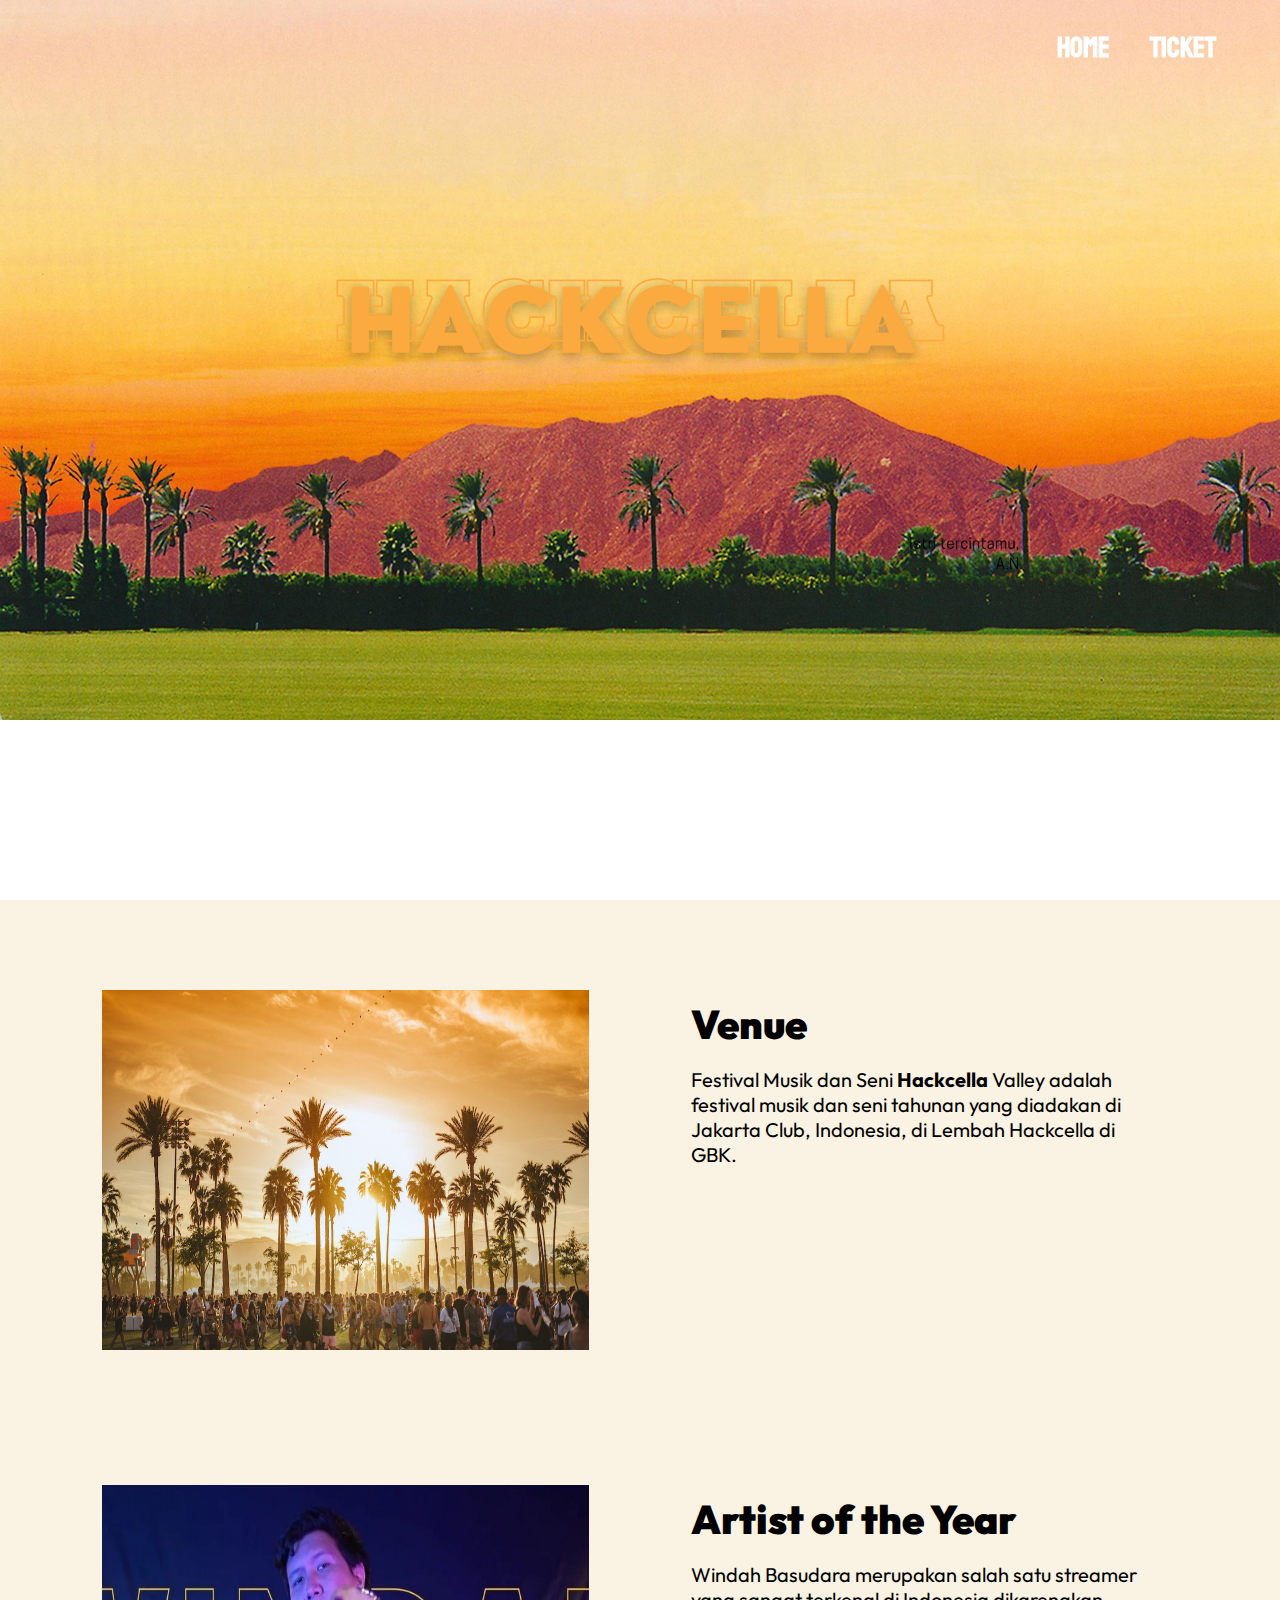
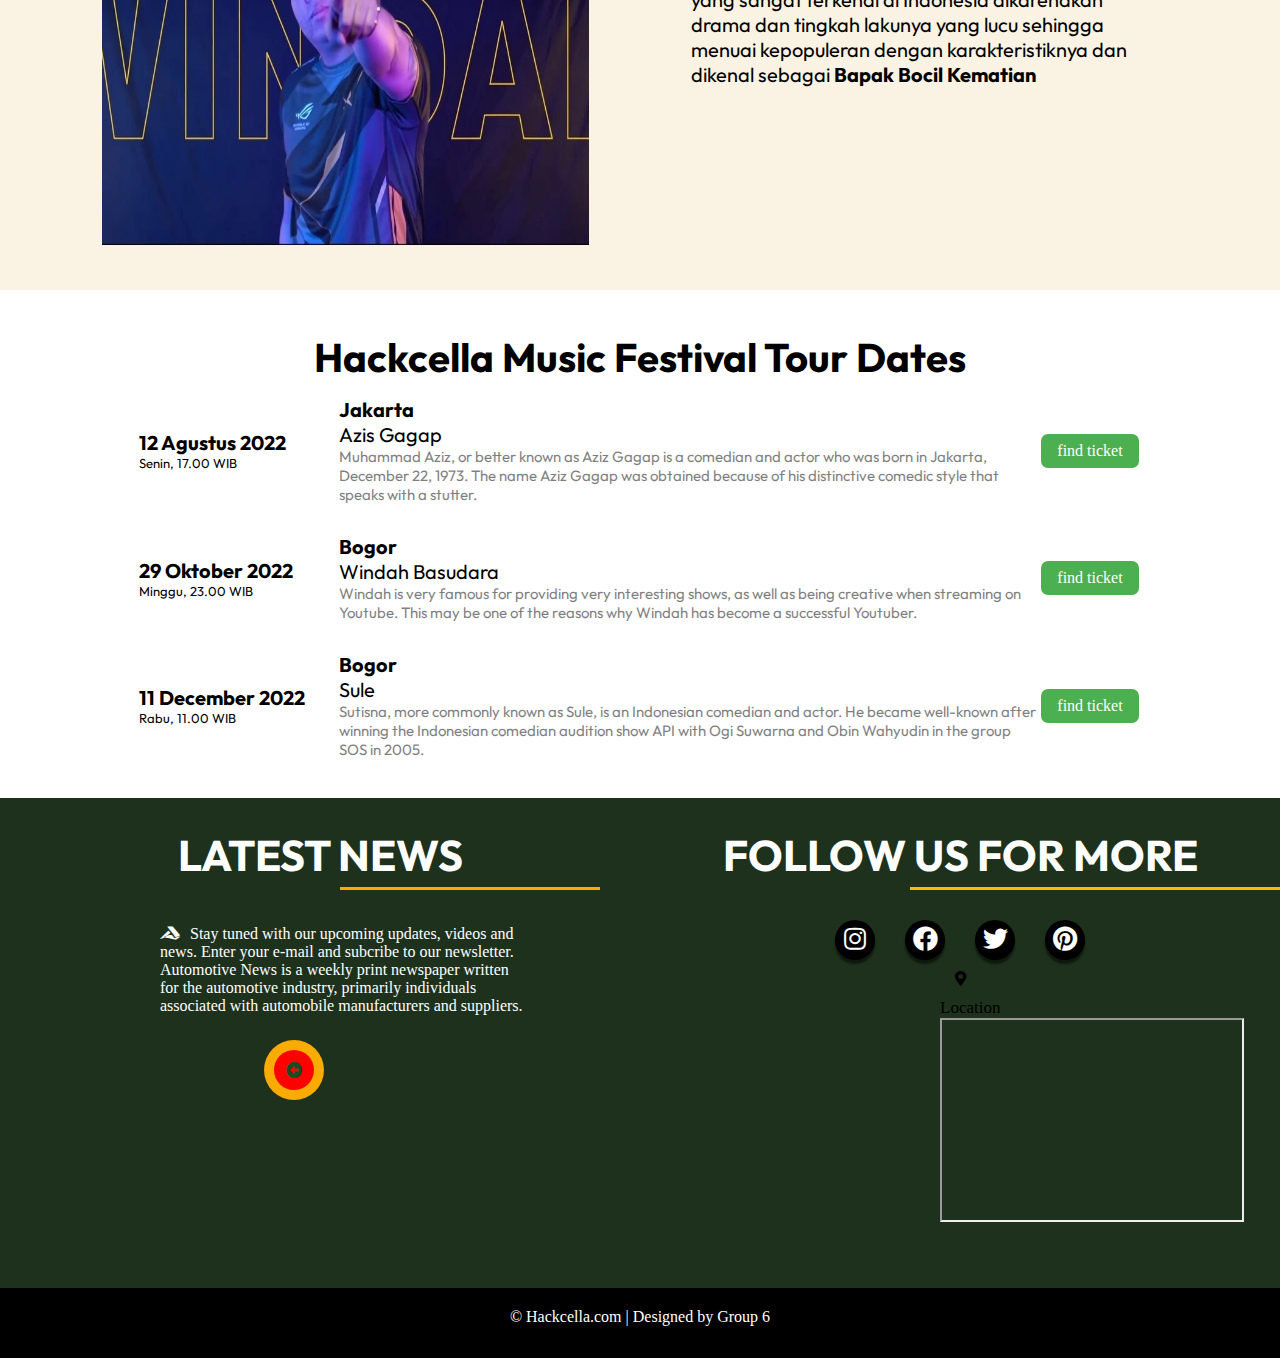
<file: index.html>
<!DOCTYPE html>
<html lang="en">
  <head>
    <meta charset="UTF-8" />
    <meta http-equiv="X-UA-Compatible" content="IE=edge" />
    <link href="img/coachella-icon.png" rel="shortcut icon" />
    <meta name="viewport" content="width=device-width, initial-scale=1.0" />
    <link rel="stylesheet" href="./css/style.css" />
    <link rel="stylesheet" href="https://use.fontawesome.com/releases/v5.7.2/css/all.css">
    <link rel="preconnect" href="https://fonts.googleapis.com">
    <link rel="preconnect" href="https://fonts.gstatic.com" crossorigin>
    <link href="https://fonts.googleapis.com/css2?family=Outfit:wght@100;200;300;400;500;600;700;800;900&family=Staatliches&display=swap" rel="stylesheet">
    <title>Hackcella.com</title>
  </head>
  <body>
    <!-- Jord -->
    <!-- Headers -->
    <header>
      <div class="container_header">
        <div class="inner_header">
          <ul class="navigation">
            <li><a href="index.html">Home</a></li>
            <li><a href="ticket.html">Ticket</a></li>
            </li>
          </ul>
        </div>
      </div>
    </header>
    <!-- END HEADER -->

    <section id="slidy">
      <img src="img/banner-coachella.png" />
    </section>

      <!--Dedi Part-->
      <section class="second-section">
        <div class="flex-content">
            <div class="column"><img src="./img/coachella-venue.jpeg" alt="Bocil Kematian"></div>
            <div class="column">
                <h1 class="title-content">Venue</h1>
                <p class="paragraph-content">Festival Musik dan Seni <strong>Hackcella</strong> Valley adalah festival musik dan seni tahunan yang diadakan di Jakarta Club, Indonesia, di Lembah Hackcella di GBK.</p>
            </div>
        </div>
        <div class="flex-content">
            <div class="column"><img src="./img/windah-aoty.webp" alt="Bocil Kematian"></div>
            <div class="column">
                <h1 class="title-content">Artist of the Year</h1>
                <p class="paragraph-content">Windah Basudara merupakan salah satu streamer yang sangat terkenal di Indonesia dikarenakan drama dan tingkah lakunya yang lucu sehingga menuai kepopuleran dengan karakteristiknya dan dikenal sebagai <strong>Bapak Bocil Kematian</strong></p>
            </div>
        </div>

    </section>
    <!--Dedi Part Finished-->

      <!--Event List-->
     <section class="center">
      <div class="event-list">
        <div>
          <h1>Hackcella Music Festival Tour Dates</h1>
        </div>
      </div>
    </section>
    <!--End Event List-->

    <!-- FOOTER FORM -->
    <section id="form">
        <div class="container_footer">

            <div class="kiri">
                <div class="tit-kiri">Latest News</div>
                <div class="bord-kiri"></div>

                <div class="desc-kiri"><i class="fab fa-accusoft"></i>Stay tuned with our upcoming updates, videos and
                    news. Enter your e-mail and
                    subcribe to our newsletter. Automotive News is a weekly print newspaper written for the automotive
                    industry, primarily individuals associated with automobile manufacturers and suppliers.</div>

                <div class="sub-box">
                    <input class="subscribe" name="" placeholder="Enter your E-mail. . .">
                    <a class="sub-butt" href="#">
                        <i class="fas fa-arrow-alt-circle-left"></i>
                    </a>
                </div>
            </div>

            <div class="kanan">
                <div class="tit-kanan">Follow Us For More</div>
                <div class="bord-kanan"></div>

                <div class="social-menu">
                    <ul>
                        <li><a href="https://www.instagram.com/"><i class="fab fa-instagram"></i> </a></li>
                        <li><a href="https://www.facebook.com/"><i class="fab fa-facebook"></i> </a></li>
                        <li><a href="https://www.twitter.com/"><i class="fab fa-twitter"></i> </a></li>
                        <li><a href="https://www.pinterest.com/"><i class="fab fa-pinterest"></i> </a></li>
                    </ul>
                </div>

                <div class="desc-kanan"><i class="fas fa-map-marker-alt"></i></i>Location <br>
                  <iframe src="https://www.google.com/maps/embed?pb=!1m14!1m8!1m3!1d15864.091979069477!2d106.7814464!3d-6.2607012!3m2!1i1024!2i768!4f13.1!3m3!1m2!1s0x0%3A0x2c3ea1f4a28bfac5!2sHacktiv8%20Indonesia!5e0!3m2!1sen!2sid!4v1655976915404!5m2!1sen!2sid"
                  width="300" height="200" allowfullscreen="" loading="lazy" referrerpolicy="no-referrer-when-downgrade"></iframe></div>
            </div>

        </div>
    </section>
    <!-- //Wrapper -->

    <!-- Footer -->
    <div class="footer">
        <div class="footer-bottom">
            &copy; Hackcella.com | Designed by Group 6
        </div>
    </div>
    <!-- //Footer -->
    <script src="index.js"></script>
  </body>
</html>
</file>
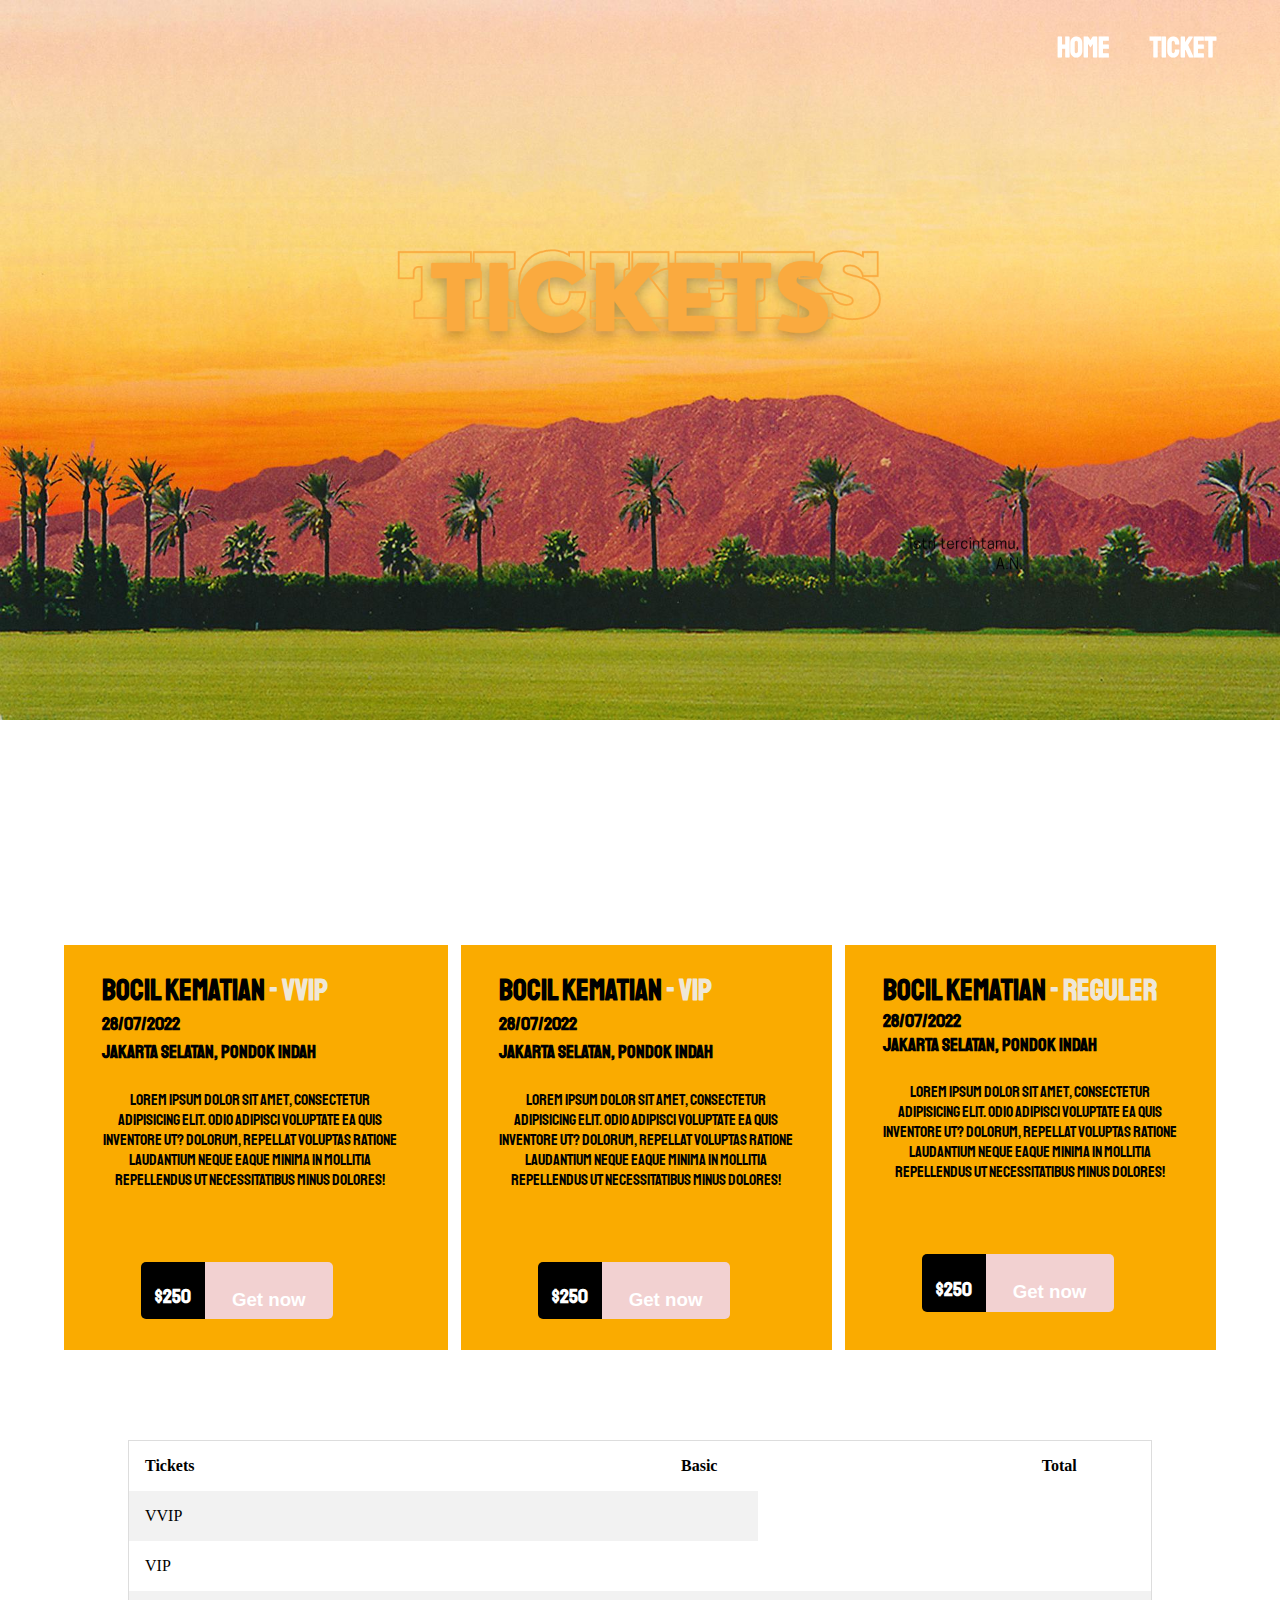
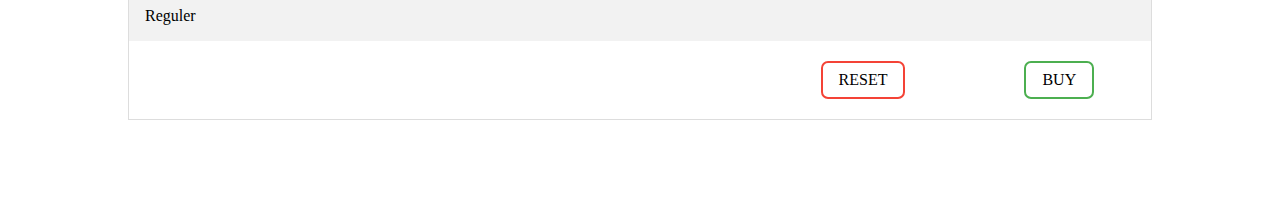
<file: ticket.html>
<!DOCTYPE html>
<html lang="en">

<head>
    <meta charset="UTF-8">
    <meta http-equiv="X-UA-Compatible" content="IE=edge">
    <meta name="viewport" content="width=device-width, initial-scale=1.0">
    <link rel="preconnect" href="https://fonts.googleapis.com">
    <link rel="preconnect" href="https://fonts.gstatic.com" crossorigin>
    <link rel="stylesheet" href="https://use.fontawesome.com/releases/v5.7.2/css/all.css">
    <link href="https://fonts.googleapis.com/css2?family=Outfit:wght@100;200;300;400;500;600;700;800;900&family=Staatliches&display=swap" rel="stylesheet">
    <title>Ticketing.com</title>
    <link rel="stylesheet" href="./css/style.css"/>
</head>

<body>
     <header>
      <div class="container_header">
        <div class="inner_header">
          <ul class="navigation">
            <li><a href="index.html">Home</a></li>
            <li><a href="ticket.html">Ticket</a></li>
            </li>
          </ul>
        </div>
      </div>
    </header>
    <!-- END HEADER -->

    <section id="slidy">
      <img src="img/hackticket-banner.png" />
    </section>

    <section class="card-container">
        <div class="card-body">
            <h1 class="name">Bocil Kematian <span class="gold"> - VVIP</span></h1>
            <h3 class="date">28/07/2022</h3>
            <h3 class="location">Jakarta Selatan, Pondok Indah</h3>

            <p class="desc">Lorem ipsum dolor sit amet, consectetur
                adipisicing elit. Odio adipisci voluptate ea quis
                inventore ut? Dolorum, repellat voluptas ratione
                laudantium neque eaque minima in mollitia repellendus
                ut necessitatibus minus dolores!</p>
            <div class="regroup">
            <div class="col-price"><h1 class="price">$250</h1></div>
            <div class="get-now" id="button1"><h3>Get now</h3></div>
            </div>
        </div>
        <div class="card-body-1">
          <h1 class="name">Bocil Kematian <span class="gold"> - VIP</span></h1>
          <h3 class="date">28/07/2022</h3>
          <h3 class="location">Jakarta Selatan, Pondok Indah</h3>

          <p class="desc">Lorem ipsum dolor sit amet, consectetur
              adipisicing elit. Odio adipisci voluptate ea quis
              inventore ut? Dolorum, repellat voluptas ratione
              laudantium neque eaque minima in mollitia repellendus
              ut necessitatibus minus dolores!</p>
          <div class="regroup">
            <div class="col-price"><h1 class="price">$250</h1></div>
            <div class="get-now-1" id="button2"><h3>Get now</h3></div>
          </div>
        </div>
      <div class="card-body-2">
        <h1 class="name">Bocil Kematian <span class="gold"> - Reguler</span></h1>
        <h3 class="date">28/07/2022</h3>
        <h3 class="location">Jakarta Selatan, Pondok Indah</h3>

        <p class="desc">Lorem ipsum dolor sit amet, consectetur
            adipisicing elit. Odio adipisci voluptate ea quis
            inventore ut? Dolorum, repellat voluptas ratione
            laudantium neque eaque minima in mollitia repellendus
            ut necessitatibus minus dolores!</p>
        <div class="regroup">
          <div class="col-price"><h1 class="price">$250</h1></div>
          <div class="get-now-2" id="button3"><h3>Get now</h3></div>
        </div>
    </div>
    </section>

    <section class="final-price">
      <table>
  <tr>
    <th style="width:50%">Tickets</th>
    <th>Basic</th>
    <th></th>
    <th>Total</th>

  </tr>
  <tr>
    <td>VVIP</td>
    <td><div class="jumlahTiketVVIP"></div></td>
  </tr>
  <tr>
    <td>VIP</td>
    <td><div class="jumlahTiketVIP"></div></td>
  </tr>
  <tr>
    <td>Reguler</td>
    <td><div class="jumlahTiketReg"></div></td>
    <td></td>
    <td><div class="totalPrice"></div></td>
  </tr>
  <tr>
    <td></td><td></td>
    <td><button type="button" class="button button3" id="resetTombol">RESET</button></td>
    <td><button type="button" class="button button1" id="buyTombol">BUY</button></td>
  </tr>
</table>
<script src="ticket.js"></script>

</body>

</html>
</file>
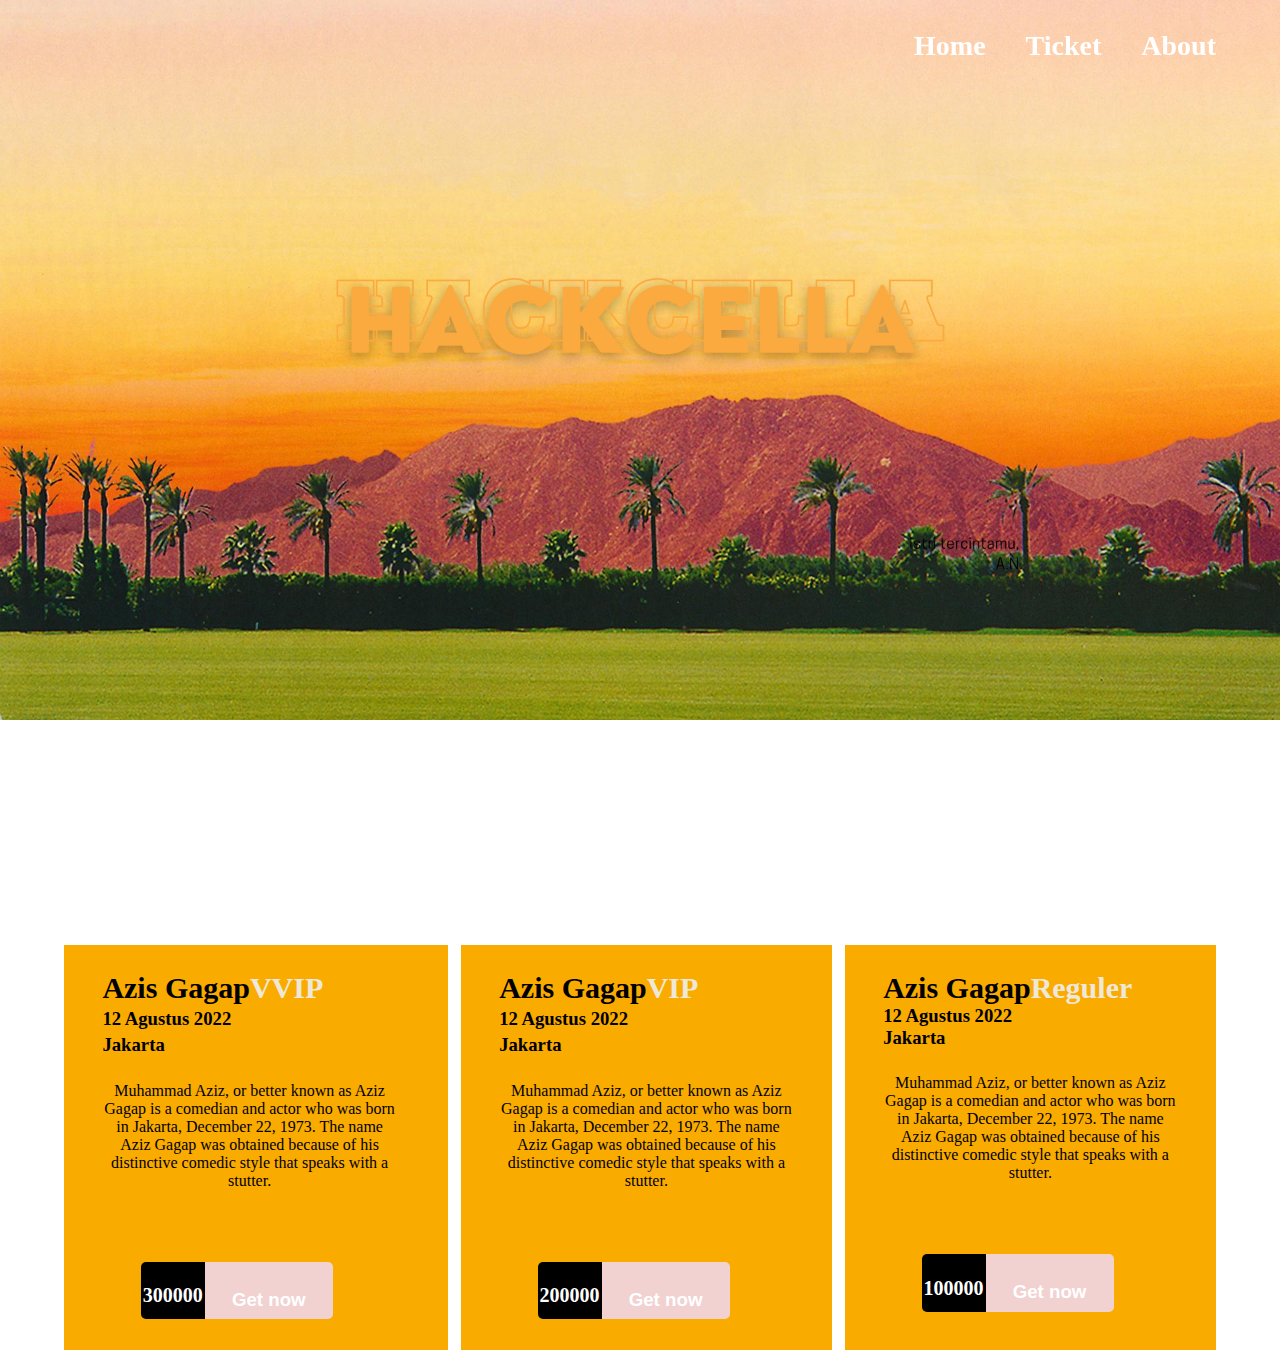
<file: ticket0.html>
<!DOCTYPE html>
<html lang="en">

<head>
    <meta charset="UTF-8">
    <meta http-equiv="X-UA-Compatible" content="IE=edge">
    <meta name="viewport" content="width=device-width, initial-scale=1.0">
    <title>Ticketing.com</title>
    <link rel="stylesheet" href="./css/style.css"/>
</head>

<body>
     <header>
      <div class="container_header">
        <div class="inner_header">
          <ul class="navigation">
            <li><a href="index.html">Home</a></li>
            <li><a href="about.html">Ticket</a></li>
                <li><a href="about.html">About</a></li>
            </li>
          </ul>
        </div>
      </div>
    </header>
    <!-- END HEADER -->

    <section id="slidy">
      <img src="img/banner-coachella.png" />
    </section>

    <section class="card-container">
        <div class="card-body">
            <h1 class="name">Bocil Kematian <span class="gold">VVIP</span></h1>
            <h3 class="date">28/07/2022</h3>
            <h3 class="location">Jakarta Selatan, Pondok Indah</h3>

            <p class="desc">Lorem ipsum dolor sit amet, consectetur
                adipisicing elit. Odio adipisci voluptate ea quis
                inventore ut? Dolorum, repellat voluptas ratione
                laudantium neque eaque minima in mollitia repellendus
                ut necessitatibus minus dolores!</p>
            <div class="regroup">
            <div class="col-price"><h1 class="price">$250</h1></div>
            <div class="get-now" id="button1"><h3>Get now</h3></div>
            </div>
        </div>
        <div class="card-body-1">
          <h1 class="name">Bocil Kematian <span class="gold">VIP</span></h1>
          <h3 class="date">28/07/2022</h3>
          <h3 class="location">Jakarta Selatan, Pondok Indah</h3>

          <p class="desc">Lorem ipsum dolor sit amet, consectetur
              adipisicing elit. Odio adipisci voluptate ea quis
              inventore ut? Dolorum, repellat voluptas ratione
              laudantium neque eaque minima in mollitia repellendus
              ut necessitatibus minus dolores!</p>
          <div class="regroup">
          <div class="col-price"><h1 class="price">$250</h1></div>
          <div class="get-now-1" id="button2"><h3>Get now</h3></div>
          </div>
      </div>
      <div class="card-body-2">
        <h1 class="name">Bocil Kematian <span class="gold">Reguler</span></h1>
        <h3 class="date">28/07/2022</h3>
        <h3 class="location">Jakarta Selatan, Pondok Indah</h3>

        <p class="desc">Lorem ipsum dolor sit amet, consectetur
            adipisicing elit. Odio adipisci voluptate ea quis
            inventore ut? Dolorum, repellat voluptas ratione
            laudantium neque eaque minima in mollitia repellendus
            ut necessitatibus minus dolores!</p>
        <div class="regroup">
        <div class="col-price"><h1 class="price">$250</h1></div>
        <div class="get-now-2" id="button3"><h3>Get now</h3></div>
        </div>
    </div>
    </section>
    <!-- <script src="1.js"></script> -->
    <script src="ticket0.js"></script>

</body>

</html>
</file>
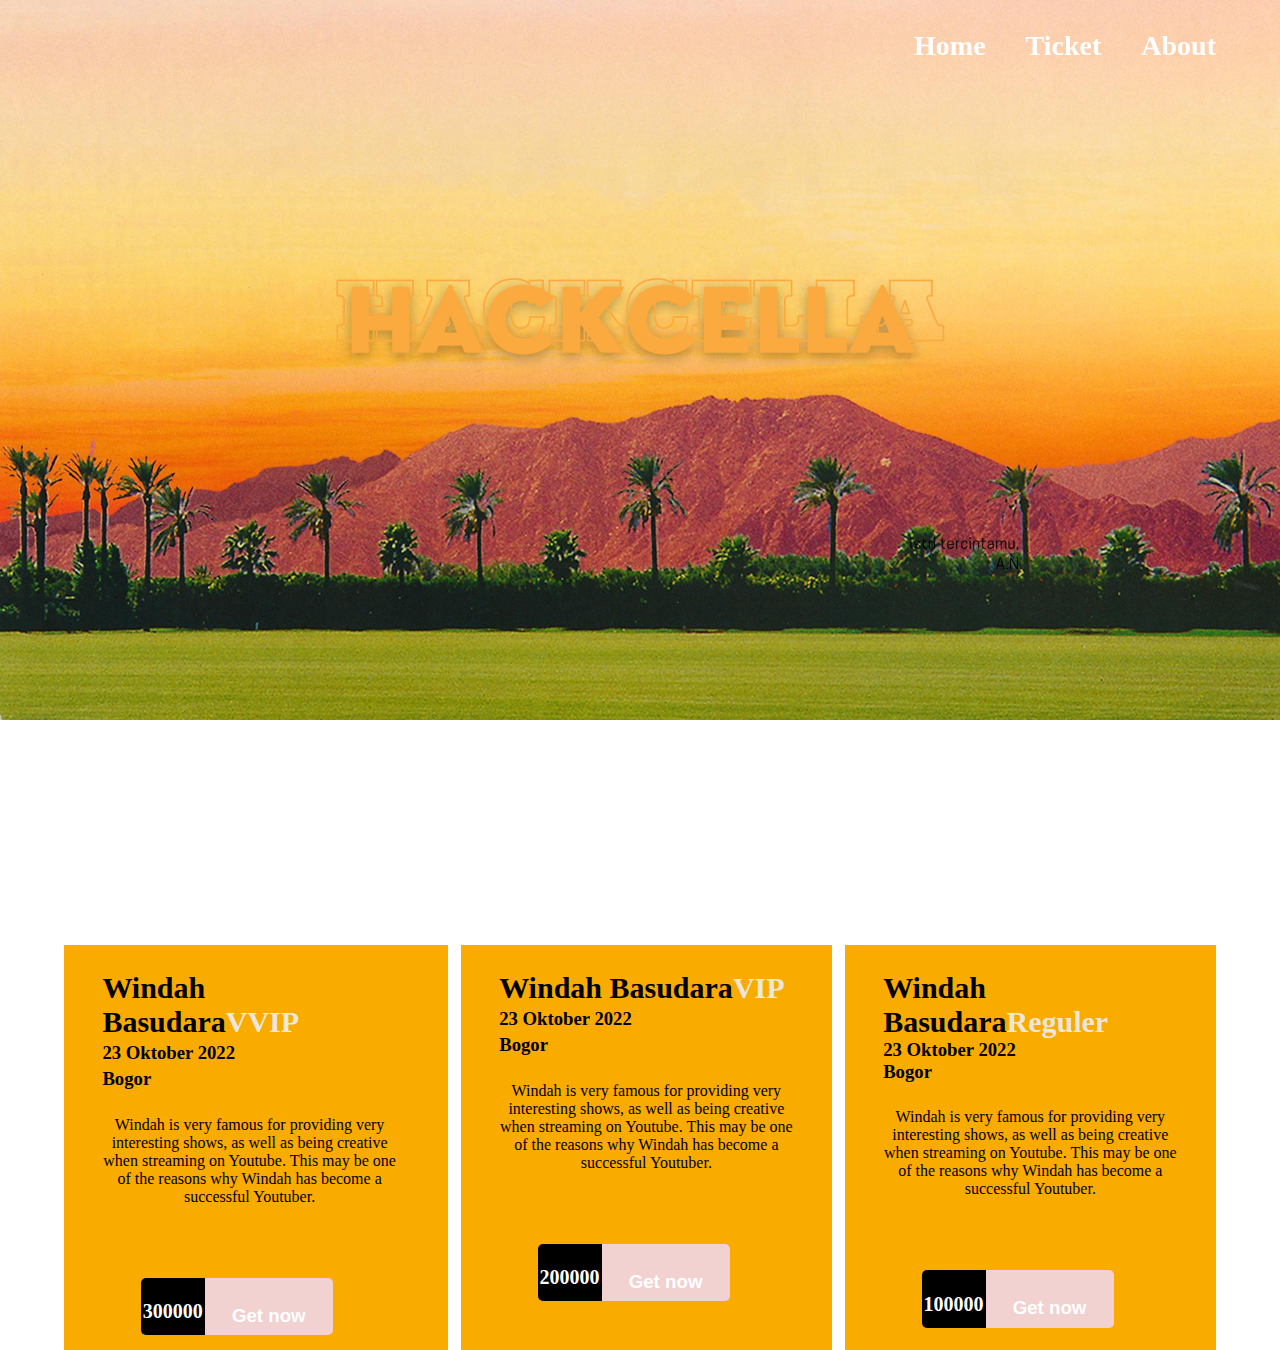
<file: ticket1.html>
<!DOCTYPE html>
<html lang="en">

<head>
    <meta charset="UTF-8">
    <meta http-equiv="X-UA-Compatible" content="IE=edge">
    <meta name="viewport" content="width=device-width, initial-scale=1.0">
    <title>Ticketing.com</title>
    <link rel="stylesheet" href="./css/style.css"/>
</head>

<body>
     <header>
      <div class="container_header">
        <div class="inner_header">
          <ul class="navigation">
            <li><a href="index.html">Home</a></li>
            <li><a href="about.html">Ticket</a></li>
                <li><a href="about.html">About</a></li>
            </li>
          </ul>
        </div>
      </div>
    </header>
    <!-- END HEADER -->

    <section id="slidy">
      <img src="img/banner-coachella.png" />
    </section>

    <section class="card-container">
        <div class="card-body">
            <h1 class="name">Bocil Kematian <span class="gold">VVIP</span></h1>
            <h3 class="date">28/07/2022</h3>
            <h3 class="location">Jakarta Selatan, Pondok Indah</h3>

            <p class="desc">Lorem ipsum dolor sit amet, consectetur
                adipisicing elit. Odio adipisci voluptate ea quis
                inventore ut? Dolorum, repellat voluptas ratione
                laudantium neque eaque minima in mollitia repellendus
                ut necessitatibus minus dolores!</p>
            <div class="regroup">
            <div class="col-price"><h1 class="price">$250</h1></div>
            <div class="get-now" id="button1"><h3>Get now</h3></div>
            </div>
        </div>
        <div class="card-body-1">
          <h1 class="name">Bocil Kematian <span class="gold">VIP</span></h1>
          <h3 class="date">28/07/2022</h3>
          <h3 class="location">Jakarta Selatan, Pondok Indah</h3>

          <p class="desc">Lorem ipsum dolor sit amet, consectetur
              adipisicing elit. Odio adipisci voluptate ea quis
              inventore ut? Dolorum, repellat voluptas ratione
              laudantium neque eaque minima in mollitia repellendus
              ut necessitatibus minus dolores!</p>
          <div class="regroup">
          <div class="col-price"><h1 class="price">$250</h1></div>
          <div class="get-now-1" id="button2"><h3>Get now</h3></div>
          </div>
      </div>
      <div class="card-body-2">
        <h1 class="name">Bocil Kematian <span class="gold">Reguler</span></h1>
        <h3 class="date">28/07/2022</h3>
        <h3 class="location">Jakarta Selatan, Pondok Indah</h3>

        <p class="desc">Lorem ipsum dolor sit amet, consectetur
            adipisicing elit. Odio adipisci voluptate ea quis
            inventore ut? Dolorum, repellat voluptas ratione
            laudantium neque eaque minima in mollitia repellendus
            ut necessitatibus minus dolores!</p>
        <div class="regroup">
        <div class="col-price"><h1 class="price">$250</h1></div>
        <div class="get-now-2" id="button3"><h3>Get now</h3></div>
        </div>
    </div>
    </section>
    <!-- <script src="1.js"></script> -->
    <script src="ticket1.js"></script>

</body>

</html>
</file>
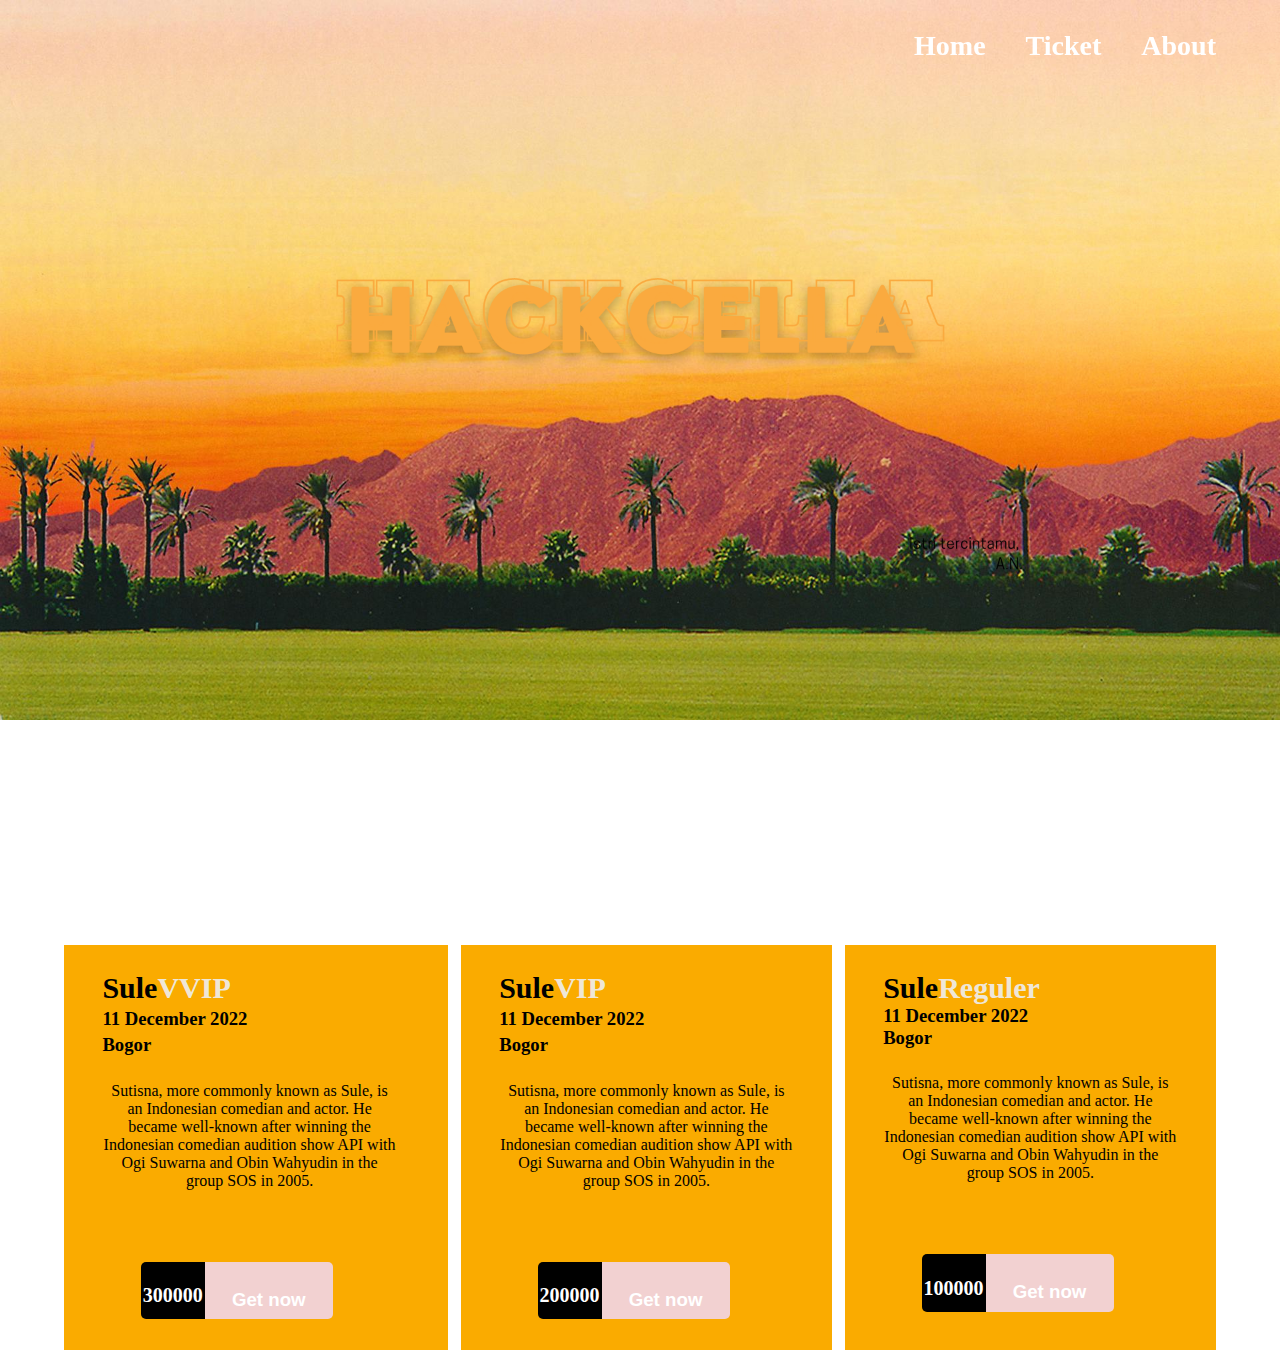
<file: ticket2.html>
<!DOCTYPE html>
<html lang="en">

<head>
    <meta charset="UTF-8">
    <meta http-equiv="X-UA-Compatible" content="IE=edge">
    <meta name="viewport" content="width=device-width, initial-scale=1.0">
    <title>Ticketing.com</title>
    <link rel="stylesheet" href="./css/style.css"/>
</head>

<body>
     <header>
      <div class="container_header">
        <div class="inner_header">
          <ul class="navigation">
            <li><a href="index.html">Home</a></li>
            <li><a href="about.html">Ticket</a></li>
                <li><a href="about.html">About</a></li>
            </li>
          </ul>
        </div>
      </div>
    </header>
    <!-- END HEADER -->

    <section id="slidy">
      <img src="img/banner-coachella.png" />
    </section>

    <section class="card-container">
        <div class="card-body">
            <h1 class="name">Bocil Kematian <span class="gold">VVIP</span></h1>
            <h3 class="date">28/07/2022</h3>
            <h3 class="location">Jakarta Selatan, Pondok Indah</h3>

            <p class="desc">Lorem ipsum dolor sit amet, consectetur
                adipisicing elit. Odio adipisci voluptate ea quis
                inventore ut? Dolorum, repellat voluptas ratione
                laudantium neque eaque minima in mollitia repellendus
                ut necessitatibus minus dolores!</p>
            <div class="regroup">
            <div class="col-price"><h1 class="price">$250</h1></div>
            <div class="get-now" id="button1"><h3>Get now</h3></div>
            </div>
        </div>
        <div class="card-body-1">
          <h1 class="name">Bocil Kematian <span class="gold">VIP</span></h1>
          <h3 class="date">28/07/2022</h3>
          <h3 class="location">Jakarta Selatan, Pondok Indah</h3>

          <p class="desc">Lorem ipsum dolor sit amet, consectetur
              adipisicing elit. Odio adipisci voluptate ea quis
              inventore ut? Dolorum, repellat voluptas ratione
              laudantium neque eaque minima in mollitia repellendus
              ut necessitatibus minus dolores!</p>
          <div class="regroup">
          <div class="col-price"><h1 class="price">$250</h1></div>
          <div class="get-now-1" id="button2"><h3>Get now</h3></div>
          </div>
      </div>
      <div class="card-body-2">
        <h1 class="name">Bocil Kematian <span class="gold">Reguler</span></h1>
        <h3 class="date">28/07/2022</h3>
        <h3 class="location">Jakarta Selatan, Pondok Indah</h3>

        <p class="desc">Lorem ipsum dolor sit amet, consectetur
            adipisicing elit. Odio adipisci voluptate ea quis
            inventore ut? Dolorum, repellat voluptas ratione
            laudantium neque eaque minima in mollitia repellendus
            ut necessitatibus minus dolores!</p>
        <div class="regroup">
        <div class="col-price"><h1 class="price">$250</h1></div>
        <div class="get-now-2" id="button3"><h3>Get now</h3></div>
        </div>
    </div>
    </section>
    <!-- <script src="1.js"></script> -->
    <script src="ticket2.js"></script>

</body>

</html>
</file>
<file: css/style.css>
* {
  margin: 0;
  padding: 0;
}

/***************************** HEADER *****************************/
.container_header {
  width: 100%;
  margin: auto;
  overflow: hidden;
}

header {
  width: 100%;
  height: 100px;
  z-index: 100;
  position: fixed;
  display: block;
  color: #ffffff;
}

.inner_header {
  width: 90%;
  display: block;
  margin: 0 auto;
  background-color: #000000;
}

/***************************** NAV *****************************/

.navigation {
  float: right;
  height: 100%;
}

.navigation li {
  height: 100%;
  display: table;
  float: left;
  padding: 30px 20px;
}

.navigation li:last-child {
  padding-right: 0;
}

.navigation li a {
  display: table-cell;
  vertical-align: middle;
  height: 100%;
  color: white;
  font-family: "Staatliches";
  font-size: 28px;
  font-weight: bold;
  transition: 0.3s;
}

a,
a:link,
a:visited,
a:focus,
a:hover,
a:active {
  color: #174d20;
  text-decoration: none;
  cursor: default;
}

.navigation li a:hover {
  color: #174d20;
}

.navigation li ul {
  display: none;
  transition: 0.3s;
  opacity: 0;
}

.navigation li:hover > ul {
  display: block;
  margin-top: 30px;
  margin-left: -115px;
  margin-right: 150px;
}

.navigation li .fas {
  color: rgb(255, 174, 0);
  padding-left: 0.3rem;
}

.navigation li ul:hover {
  transform: translate(0%, 2%);
  background-color: rgb(0, 0, 0);
  border-radius: 40% 40% 5% 5%;
  opacity: 1;
}

.navigation li ul {
  position: absolute;
  text-align: left;
}

.navigation li ul li {
  padding: 10px;
}
/***************************** NAV *****************************/

.button {
  border: 1px solid rgba(240, 0, 0, 0.8);
  color: red;
  padding: 10px;
  border-radius: 7px;
  font-family: serif;
}

.button:hover {
  box-shadow: 0 0 11px rgba(33, 33, 33, 0.2);
  cursor: pointer;
}

.grid-container {
  display: grid;
  grid-template-columns: 200px 700px auto;
  padding: 15px;
}

.grid-item {
  background-color: rgba(255, 255, 255, 0.8);
  align-self: center;
}

.tanggal {
  font-size: small;
}

.center {
  text-align: -webkit-center;
}

.event-list {
  margin-top: 12vh;
  width: fit-content;
  font-family: "Outfit";
  font-size: 20px;
  text-align: left;
  padding: 24px;
}

.event-list .description {
  font-size: 15px;
}

.event-list h1 {
  text-align: center;
}

.description {
  opacity: 0.5 !important;
}

.card {
  background-color: white;
  position: relative;
  border-radius: 8px;
}

/***************************** WRAPPER *****************************/
#slidy {
  height: 100vh;
  padding: auto;
}

#slidy h1 {
  font-family: "Lucida Sans", "Lucida Sans Regular", "Lucida Grande",
    "Lucida Sans Unicode", Geneva, Verdana, sans-serif;
  z-index: 1000;
  position: absolute;
  padding-top: 490px;
  padding-left: 70px;
  color: #ffffff;
  width: 7%;
  font-size: 16px;
  line-height: 25px;
  text-align: left;
  text-transform: uppercase;
  letter-spacing: 1px;
  text-shadow: 0 3px 5px rgba(0, 0, 0, 0.3);
  vertical-align: middle;
}

#slidy img {
  width: 100%;
}

/***************************** FOOTER *****************************/
.container_footer {
  width: 100%;
  margin: auto;
  overflow: hidden;
}
#form {
  color: white;
  height: auto;
  font-family: "Montserrat";
}

.kiri {
  padding: 30px 0;
  float: left;
  text-align: left;
  vertical-align: middle;
  height: 500px;
  width: 50%;
  background-color: #1e311d;
}

.tit-kiri {
  color: #ffffff;
  text-transform: uppercase;
  font-size: 43px;
  text-align: center;
  margin-bottom: -25px;
  font-weight: 700;
  font-family: "Outfit", sans-serif;
}

.bord-kiri {
  width: 260px;
  height: 3px;
  background: #faab00;
  margin: 30px 340px;
}

.desc-kiri {
  text-align: left;
  margin-right: 100px;
  margin-left: 150px;
  padding: 5px 10px;
  font-family: none;
  color: #ffffff;
}

.desc-kiri .fab {
  padding-right: 10px;
}

.sub-box {
  position: absolute;
  left: 23%;
  margin-top: 50px;
  transform: translate(-50%, -50%);
  background: #faab00;
  height: 40px;
  border-radius: 40px;
  padding: 10px;
}

.sub-box:hover > .subscribe {
  width: 400px;
  padding: 0 6px;
}

.sub-box:hover > .sub-butt {
  background: #ffffff;
}

.sub-butt {
  color: #ffffff;
  float: right;
  width: 40px;
  height: 40px;
  border-radius: 50%;
  background: #ff0000;
  display: flex;
  justify-content: center;
  align-items: center;
  transition: 0.4s;
}

.subscribe {
  border: none;
  background: none;
  outline: none;
  float: left;
  padding: 0;
  color: #000000;
  font-family: "Montserrat";
  font-weight: bold;
  font-size: 16px;
  line-height: 40px;
  transition: 0.4s;
  width: 0px;
}

.kanan {
  padding: 30px 0;
  float: right;
  text-align: right;
  vertical-align: middle;
  height: 500px;
  width: 50%;
  background-color: #1e311d;
}

.tit-kanan {
  color: #ffffff;
  text-transform: uppercase;
  font-size: 43px;
  text-align: center;
  margin-bottom: -25px;
  font-weight: 700;
  font-family: "Outfit", sans-serif;
}

.bord-kanan {
  width: 420px;
  height: 3px;
  background: #ffbb00;
  margin: 30px 270px;
}

.desc-kanan {
  display: block;
  font-size: 17px;
  margin: 70px 300px;
  font-weight: 400;
  font-family: none;
  text-align: center;
  color: black;
}

.desc-kanan .fas {
  font-size: 15px;
  padding: 10px 5px;
  line-height: 18px;
  color: #000000;
}

.social-menu ul {
  position: absolute;
  left: 75%;
  padding: 0;
  margin: 0;
  transform: translate(-50%);
  display: flex;
}

.social-menu ul li {
  list-style: none;
  margin: 0 15px;
}

.social-menu ul li .fab {
  font-size: 25px;
  padding: 10px 5px;
  line-height: 18px;
  transition: 0.6s;
  color: #ffffff;
}

.social-menu ul li .fab:hover {
  color: #ffffff;
}

.social-menu ul li a {
  position: relative;
  display: block;
  width: 40px;
  height: 40px;
  border-radius: 50%;
  background-color: #000000;
  text-align: center;
  transition: 0.3s;
  box-shadow: 0 4px 2px rgba(0, 0, 0, 0.5);
}

.social-menu ul li a:hover {
  transform: translate(0, -10px);
}

.social-menu ul li:nth-child(1) a:hover {
  background-color: rgba(88, 0, 122, 0.849);
}
.social-menu ul li:nth-child(2) a:hover {
  background-color: blue;
}
.social-menu ul li:nth-child(3) a:hover {
  background-color: rgb(0, 153, 255);
}
.social-menu ul li:nth-child(4) a:hover {
  background-color: rgb(255, 0, 0);
}

.footer {
  color: #000000;
  position: relative;
}

.footer .footer-bottom {
  background: #000000;
  color: #ffffff;
  height: 50px;
  text-align: center;
  position: absolute;
  bottom: 0px;
  left: 0px;
  padding-top: 20px;
  width: 100%;
}

/**************Section-Seconde*************/
.second-section {
  width: 100vw;
  height: 100vh;
  background-color: #faf3e3;
}

.flex-content {
  display: flex;
  width: 84vw; /* 84vw after padding */
  height: 35vh; /* 50vw after padding */
  background-color: #faf3e3;
  padding: 10vh 8vw;
}

.column {
  width: 41vw;
  height: 25vh;
}

.column img {
  width: 38vw;
  height: 40vh;
}

.title-content {
  font-size: 40px;
  font-weight: 900;
  font-family: "Outfit", sans-serif;
  padding-top: 1vh;
  padding-left: 5vw;
}

.paragraph-content {
  margin-top: 2vh;
  padding-left: 5vw;
  font-size: 20px;
  font-family: "Outfit";
}

.hover-style {
  margin-top: 14vh;
  margin-left: 5vw;
  border: none;
  padding: 16px 32px;
  text-align: center;
  font-size: 16px;
  transition-duration: 0.3s;
  background-color: #c6dce4;
}

.hover-style:hover {
  background-color: #f2d1d1;
  color: white;
}

/*****Section Finished*****/

/* Card Part Dedi */

.card-container {
  margin-top: 5vh;
  margin-left: 5vw;
  width: 30vw;
  height: 45vh;
  background-color: #faab00;
  display: flex;
  font-family: "Staatliches";
}

.card-body {
  padding: 2vw 3vw;
  width: 30vw;
}

.card-body h1 {
  font-size: 30px;
}

.card-body p {
  margin-top: 2vw;
  text-align: center;
}

.card-body h3 {
  margin-top: 0.3vw;
}

.price {
  margin-top: 2vw;
}

.regroup {
  width: 20vw;
  display: flex;
  margin-left: 3vw;
  margin-top: 8vh;
  border-radius: 5px;
}

.col-price {
  width: 5vw;
  text-align: center;
  background-color: black;
  border-radius: 5px 0px 0px 5px;
}
.col-price h1 {
  margin-top: 2.5vh;
  color: white;
  font-size: 20px;
}
.get-now {
  width: 10vw;
  height: 4.5vw;
  border-radius: 0px 5px 5px 0px;
  background-color: #f2d1d1;
  text-align: center;
}

.get-now h3 {
  margin-top: 3vh;
  font-family: sans-serif;
  color: white;
}

.get-now:hover {
  background-color: orange;
}

/* Card Finished */

/*RESPONSIVE*/
@media only screen and (min-width: 480px) and (max-width: 780px) {
  .second-section {
    width: 100vw;
    height: 90vh;
    padding-top: 5vh;
  }

  .navigation li a {
    display: table-cell;
    vertical-align: middle;
    height: 100%;
    color: white;
    font-family: "Staatliches";
    font-size: 20px;
    font-weight: bold;
    transition: 0.3s;
  }

  #slidy {
    height: 45vh;
    padding: auto;
  }

  .flex-content {
    display: flex;
    width: 84vw; /* 84vw after padding */
    height: 35vh; /* 50vw after padding */
    background-color: #faf3e3;
    padding: 5vh 8vw;
  }

  .column img {
    width: 38vw;
    height: 26vh;
  }

  .title-content {
    font-size: 30px;
  }

  .paragraph-content {
    font-size: 40px;
  }
  .hover-style {
    margin-top: 3vh;
  }

  .button {
    font-size: 7px;
  }

  .tit-kiri {
    font-size: 30px;
  }

  .bord-kiri {
    margin: 30px 60px;
  }

  .desc-kiri {
    margin-right: 10px;
    margin-left: 10px;
  }

  .tit-kanan {
    font-size: 30px;
  }

  .bord-kanan {
    margin: 30px 10px;
  }

  .desc-kanan {
    margin-right: 10px;
    margin-left: 10px;
  }

  /* TICKET RESPONSIVE */
  .card-body {
    padding: 3vw 3vw;
  }

  .card-container {
    height: 30vh;
    margin-top: 8vh;
  }

  .card-body h1 {
    font-size: 18px;
  }

  .card-body p {
    text-align: justify;
    font-size: 12px;
  }

  .card-body h3 {
    font-size: 12px;
  }

  .price {
    margin-top: 2vw;
  }

  .card-body .gold {
    font-size: 20px;
  }
  .regroup {
    margin-top: 2vh;
  }
  .get-now {
    height: 5.4vw;
  }
  .col-price {
    width: 5vw;
  }
  .col-price h1 {
    margin-top: 1.5vh;
    font-size: 15px;
  }
  .get-now h3 {
    margin-top: 1vh;
    font-size: 16px;
  }
  /*CARD 2 */
  .card-container .card-body-1 {
    padding: 3vw;
  }

  .card-container .card-body-1 h1 {
    font-size: 18px;
  }

  .card-container .card-body-1 p {
    text-align: justify;
    font-size: 12px;
  }

  .card-container .card-body-1 h3 {
    font-size: 12px;
  }

  .card-container .price {
    margin-top: 2vw;
  }

  .card-container .card-body-1 .gold {
    font-size: 20px;
  }
  .card-container .regroup {
    margin-top: 2vh;
  }
  .card-container .get-now-1 {
    height: 5.4vw;
  }
  .card-container .col-price {
    width: 5vw;
  }
  .card-container .col-price h1 {
    margin-top: 1.5vh;
    font-size: 15px;
  }
  .card-container .get-now-1 h3 {
    margin-top: 1vh;
    font-size: 16px;
  }
  /* card 2 */
  .card-container .card-body-2 {
    padding: 3vw;
  }

  .card-container .card-body-2 h1 {
    font-size: 18px;
  }

  .card-container .card-body-2 p {
    text-align: justify;
    font-size: 12px;
  }

  .card-container .card-body-2 h3 {
    font-size: 12px;
  }

  .card-container .price {
    margin-top: 2vw;
  }

  .card-container .card-body-2 .gold {
    font-size: 14px;
  }

  .card-container .regroup {
    margin-top: 2vh;
  }
  .card-container .get-now-2 {
    height: 5.4vw;
  }
  .card-container .col-price {
    width: 5vw;
  }
  .card-container .col-price h1 {
    margin-top: 1.5vh;
    font-size: 15px;
  }
  .card-container .get-now-2 h3 {
    margin-top: 1vh;
    font-size: 16px;
  }
  /* TICKET RESPONSIVE */
}

.gold {
  color: #eeee;
  font-size: 30px;
}

.card-body-1 {
  padding: 2vw 3vw;
  width: 25vw;
  background-color: #faab00;
  margin-left: 2vw;
}

.card-body-1 h1 {
  font-size: 30px;
}

.card-body-1 p {
  margin-top: 2vw;
  text-align: center;
}

.card-body-1 h3 {
  margin-top: 0.3vw;
}
.card-body-1 .col-price h1 {
  font-size: 20px;
}
.get-now-1 {
  width: 10vw;
  height: 4.5vw;
  border-radius: 0px 5px 5px 0px;
  background-color: #f2d1d1;
  text-align: center;
}

.get-now-1 h3 {
  margin-top: 3vh;
  font-family: sans-serif;
  color: white;
}

.get-now-1:hover {
  background-color: orange;
}
/*====================Card3=========================*/
.card-body-2 p {
  margin-top: 2vw;
  text-align: center;
}

.card-body-2 {
  padding: 2vw 3vw;
  width: 25vw;
  background-color: #faab00;
  margin-left: 1vw;
}
.card-body-2 h1 {
  font-size: 30px;
}
.card-body-2 .col-price h1 {
  font-size: 20px;
}

.get-now-2 {
  width: 10vw;
  height: 4.5vw;
  border-radius: 0px 5px 5px 0px;
  background-color: #f2d1d1;
  text-align: center;
}

.get-now-2 h3 {
  margin-top: 3vh;
  font-family: sans-serif;
  color: white;
}

.get-now-2:hover {
  background-color: orange;
}

table {
  border-collapse: collapse;
  border-spacing: 0;
  width: 80%;
  border: 1px solid #ddd;
  margin: 10vh auto;
}

th,
td {
  text-align: center;
  padding: 16px;
}

th:first-child,
td:first-child {
  text-align: left;
}

tr:nth-child(even) {
  background-color: #f2f2f2;
}

.button {
  background-color: #4caf50; /* Green */
  border: none;
  color: white;
  padding: 8px 16px;
  text-align: center;
  text-decoration: none;
  display: inline-block;
  font-size: 16px;
  margin: 4px 2px;
  transition-duration: 0.4s;
  cursor: pointer;
}

.button1 {
  background-color: white;
  color: black;
  border: 2px solid #4caf50;
}

.button1:hover {
  background-color: #4caf50;
  color: white;
}

.button2 {
  background-color: white;
  color: black;
  border: 2px solid #008cba;
}

.button2:hover {
  background-color: #008cba;
  color: white;
}

.button3 {
  background-color: white;
  color: black;
  border: 2px solid #f44336;
}

.button3:hover {
  background-color: #f44336;
  color: white;
}

.button4 {
  background-color: white;
  color: black;
  border: 2px solid #e7e7e7;
}

.button4:hover {
  background-color: #e7e7e7;
}

.button5 {
  background-color: white;
  color: black;
  border: 2px solid #555555;
}

.button5:hover {
  background-color: #555555;
  color: white;
}
</file>
